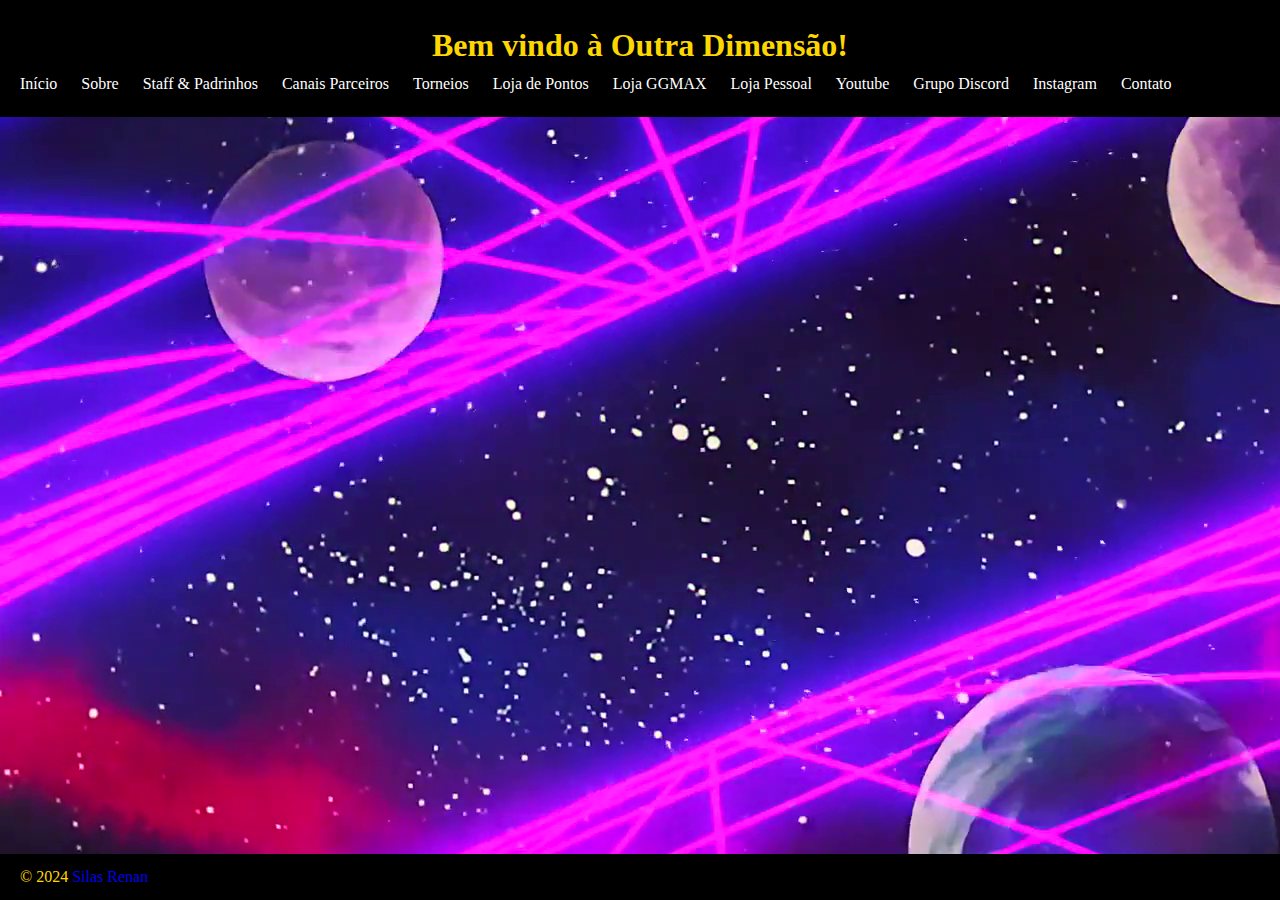
<file: index.html>
<!DOCTYPE html>
<html lang="pt-br">
<head>
    <meta charset="UTF-8">
    <meta name="viewport" content="width=device-width, initial-scale=1.0">
	<link rel="stylesheet" href="css/style.css">
	<style>
		body{
			background-image: url('images/outradimensao.png') !important;
		}
	</style>
    <title>Minha Página</title>
</head>
<body>
    <header>
        <h1 class="ctext">Bem vindo à Outra Dimensão!</h1>
        <nav>
            <ul>
                <li><a href="index.html">Início</a></li>
                <li><a href="sobre.html">Sobre</a></li>
				<li><a href="staff.html">Staff & Padrinhos</a></li>
				<li><a href="parceiros.html">Canais Parceiros</a></li>
				<li><a href="https://challonge.com/pt_BR/users/twitch_reileo/tournaments" target="_blank">Torneios</a></li>
				<li><a href="https://streamelements.com/reileo-7331/store" target="_blank">Loja de Pontos</a></li>
				<li><a href="https://ggmax.com.br/perfil/Omnitell" target="_blank">Loja GGMAX</a></li>
				<li><a href="loja.html">Loja Pessoal</a></li>
				<li><a href="https://youtube.com/reileo" target="_blank">Youtube</a></li>
				<li><a href="https://discord.gg/eQUrpRv" target="_blank">Grupo Discord</a></li>
				<li><a href="https://www.instagram.com/silasdigitalworks/" target="_blank">Instagram</a></li>
                <li><a href="contato.html">Contato</a></li>
            </ul>
        </nav>
    </header>
    <main>
        <h2></h2>
        <p></p>
    </main>

    <footer>
        <p>&copy; 2024 <a href="https://github.com/SilasRenan" target="_blank">Silas Renan</a></p>
    </footer>
</body>
</html>
</file>
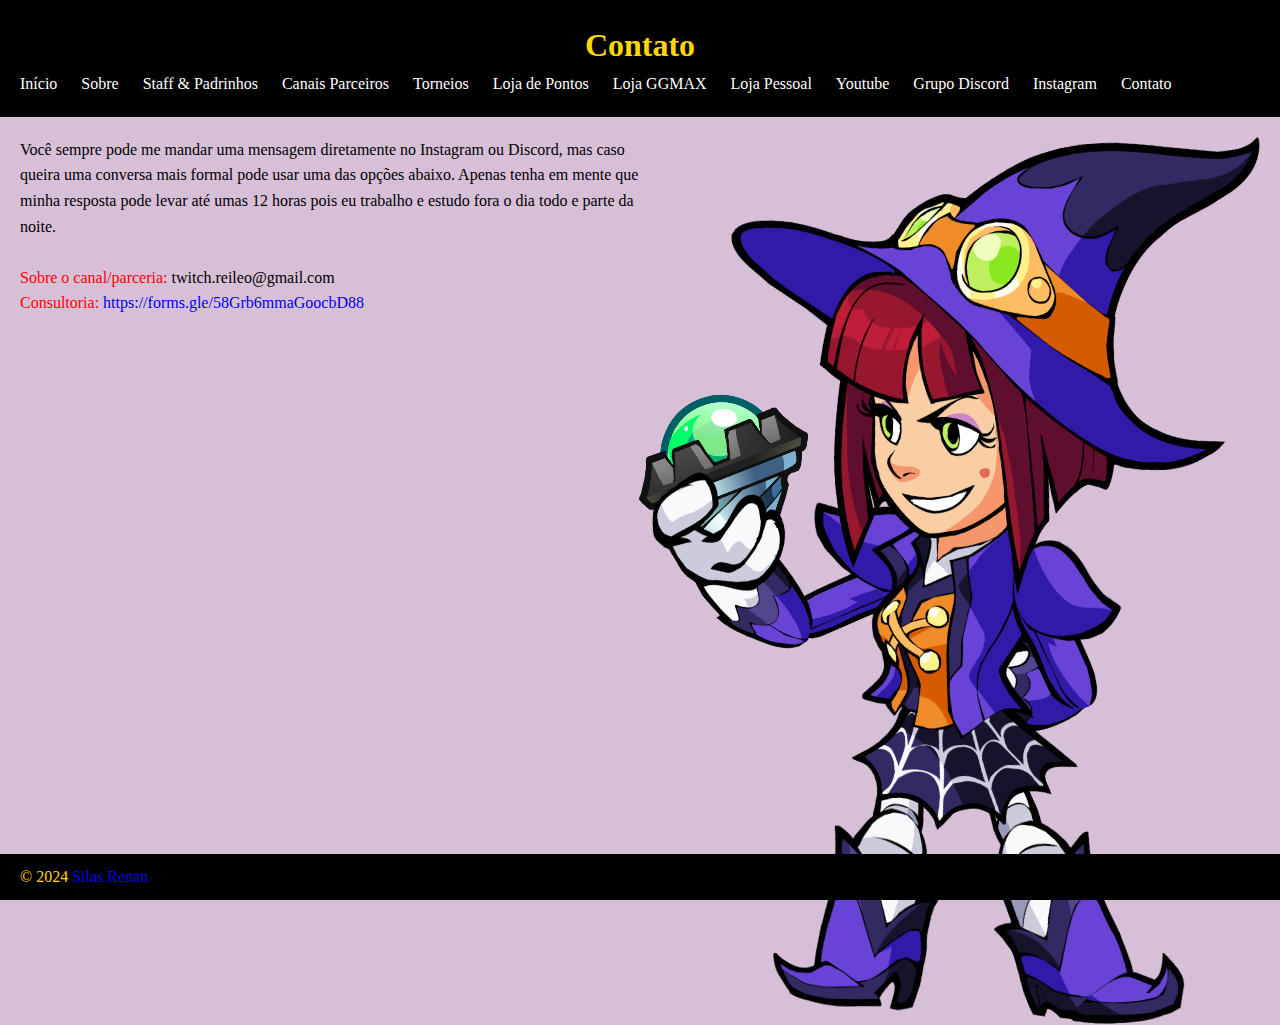
<file: contato.html>
<!DOCTYPE html>
<html lang="pt-br">
<head>
    <meta charset="UTF-8">
    <meta name="viewport" content="width=device-width, initial-scale=1.0">
	<link rel="stylesheet" href="css/style.css">
    <title>Minha Página</title>
</head>
<body>
    <header>
        <h1 class="ctext">Contato</h1>
        <nav>
            <ul>
                <li><a href="index.html">Início</a></li>
                <li><a href="sobre.html">Sobre</a></li>
				<li><a href="staff.html">Staff & Padrinhos</a></li>
				<li><a href="parceiros.html">Canais Parceiros</a></li>
				<li><a href="https://challonge.com/pt_BR/users/twitch_reileo/tournaments" target="_blank">Torneios</a></li>
				<li><a href="https://streamelements.com/reileo-7331/store" target="_blank">Loja de Pontos</a></li>
				<li><a href="https://ggmax.com.br/perfil/Omnitell" target="_blank">Loja GGMAX</a></li>
				<li><a href="loja.html">Loja Pessoal</a></li>
				<li><a href="https://youtube.com/reileo" target="_blank">Youtube</a></li>
				<li><a href="https://discord.gg/eQUrpRv" target="_blank">Grupo Discord</a></li>
				<li><a href="https://www.instagram.com/silasdigitalworks/" target="_blank">Instagram</a></li>
                <li><a href="contato.html">Contato</a></li>
            </ul>
        </nav>
    </header>
    <main>
        <h2></h2>
		<img src="images/w_scarlet3.png" alt="Bruxa Scarlet" class="img_fly_r">
        <p>
			Você sempre pode me mandar uma mensagem diretamente no Instagram ou Discord, mas caso queira uma conversa mais formal pode usar uma das opções abaixo.
		    Apenas tenha em mente que minha resposta pode levar até umas 12 horas pois eu trabalho e estudo fora o dia todo e parte da noite.
			<br>
			<br>
			<span class="mods_text">Sobre o canal/parceria:</span> twitch.reileo@gmail.com
			<br>
			<span class="mods_text">Consultoria:</span> <a href="https://forms.gle/58Grb6mmaGoocbD88" target="_blank">https://forms.gle/58Grb6mmaGoocbD88</a>
		</p>
    </main>

    <footer>
        <p>&copy; 2024 <a href="https://github.com/SilasRenan" target="_blank">Silas Renan</a></p>
    </footer>
</body>
</html>
</file>
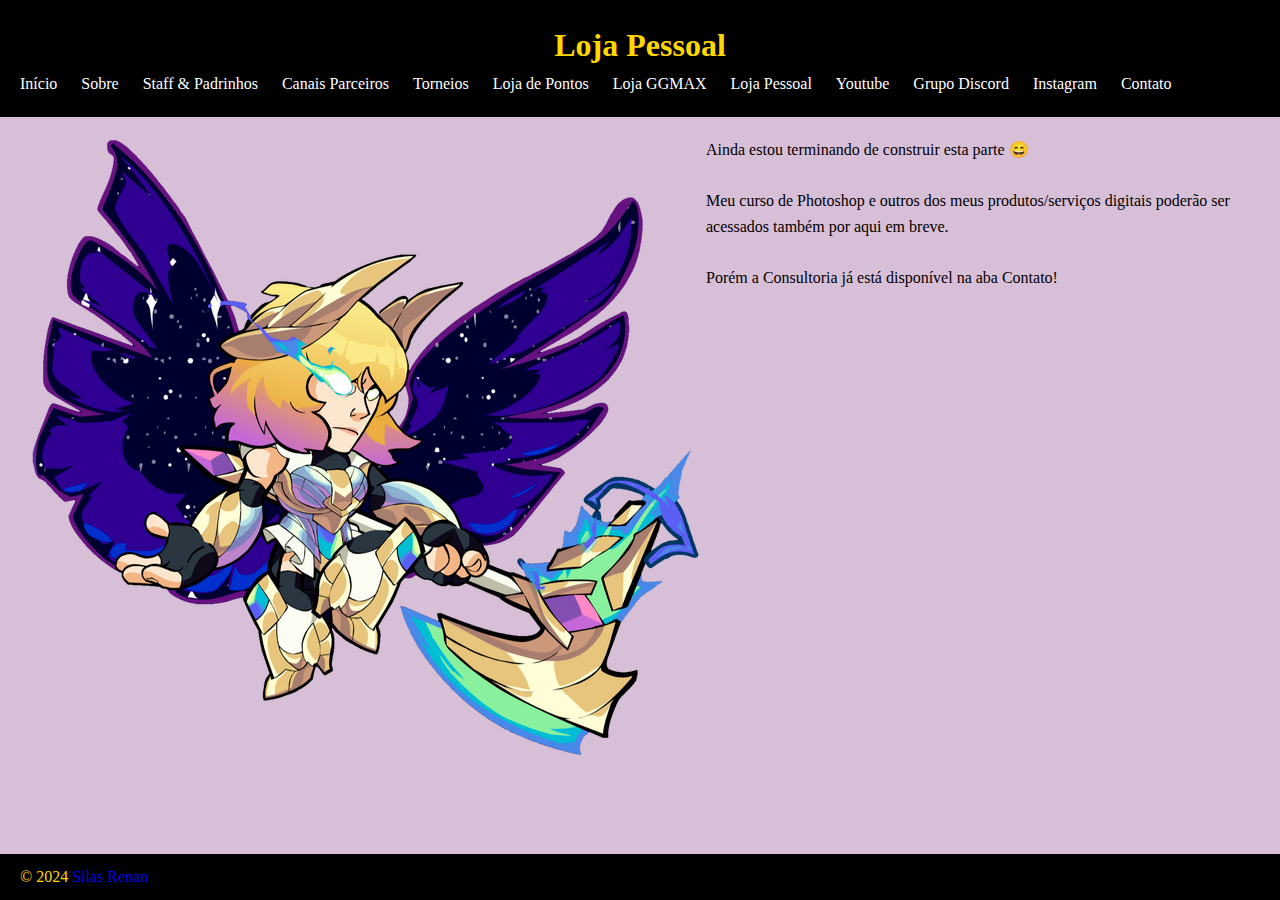
<file: loja.html>
<!DOCTYPE html>
<html lang="pt-br">
<head>
    <meta charset="UTF-8">
    <meta name="viewport" content="width=device-width, initial-scale=1.0">
	<link rel="stylesheet" href="css/style.css">
    <title>Minha Página</title>
</head>
<body>
    <header>
        <h1 class="ctext">Loja Pessoal</h1>
        <nav>
            <ul>
                <li><a href="index.html">Início</a></li>
                <li><a href="sobre.html">Sobre</a></li>
				<li><a href="staff.html">Staff & Padrinhos</a></li>
				<li><a href="parceiros.html">Canais Parceiros</a></li>
				<li><a href="https://challonge.com/pt_BR/users/twitch_reileo/tournaments" target="_blank">Torneios</a></li>
				<li><a href="https://streamelements.com/reileo-7331/store" target="_blank">Loja de Pontos</a></li>
				<li><a href="https://ggmax.com.br/perfil/Omnitell" target="_blank">Loja GGMAX</a></li>
				<li><a href="loja.html">Loja Pessoal</a></li>
				<li><a href="https://youtube.com/reileo" target="_blank">Youtube</a></li>
				<li><a href="https://discord.gg/eQUrpRv" target="_blank">Grupo Discord</a></li>
				<li><a href="https://www.instagram.com/silasdigitalworks/" target="_blank">Instagram</a></li>
                <li><a href="contato.html">Contato</a></li>
            </ul>
        </nav>
    </header>
    <main>
        <h2></h2>
		<img src="images/a_brynn.png" alt="Aurora Brynn" class="img_fly">
        <p>
			Ainda estou terminando de construir esta parte 😄
			<br>
			<br>
			Meu curso de Photoshop e outros dos meus produtos/serviços digitais poderão ser acessados também por aqui em breve.
			<br>
			<br>
			Porém a Consultoria já está disponível na aba Contato!
		</p>
    </main>

    <footer>
        <p>&copy; 2024 <a href="https://github.com/SilasRenan" target="_blank">Silas Renan</a></p>
    </footer>
</body>
</html>
</file>
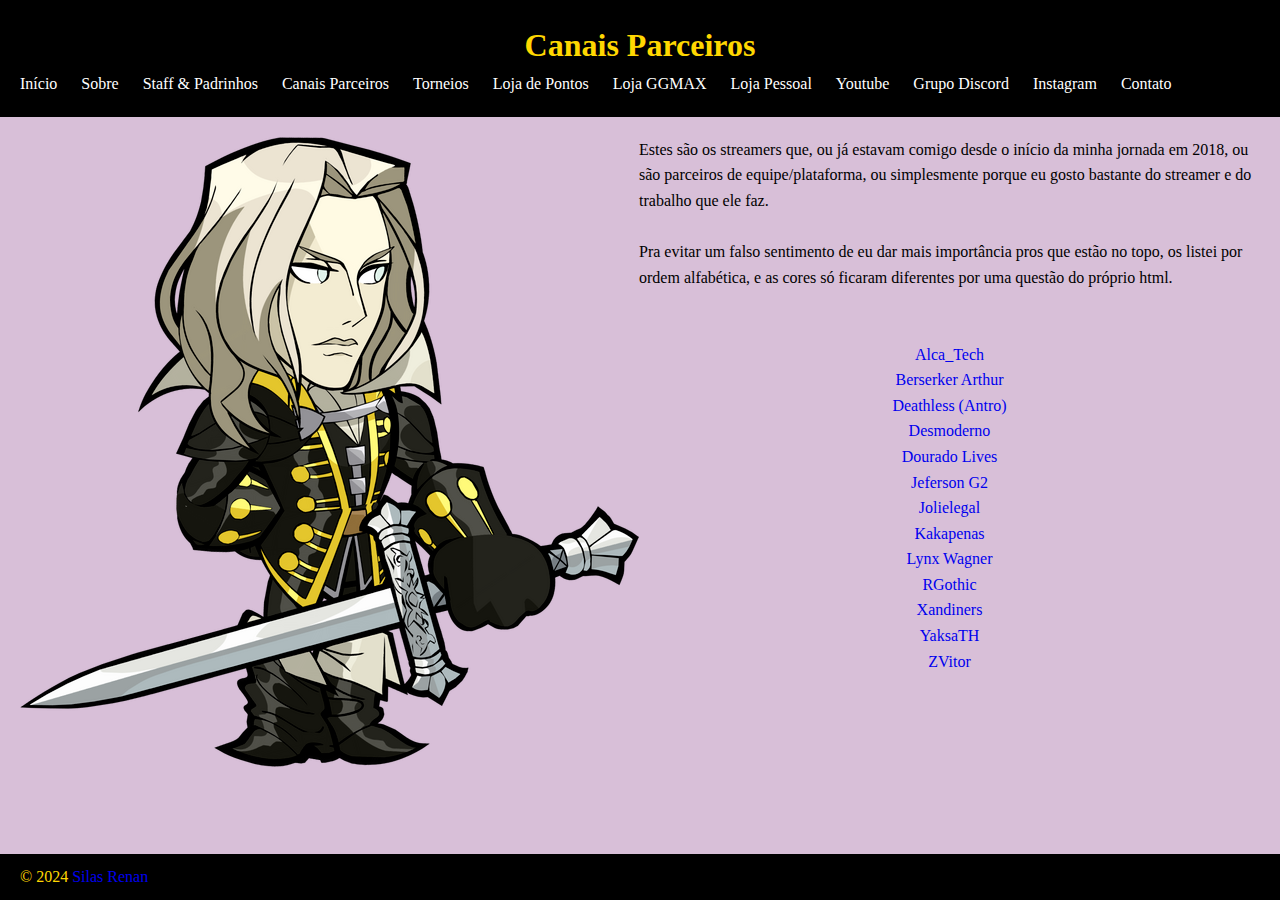
<file: parceiros.html>
<!DOCTYPE html>
<html lang="pt-br">
<head>
    <meta charset="UTF-8">
    <meta name="viewport" content="width=device-width, initial-scale=1.0">
	<link rel="stylesheet" href="css/style.css">
    <title>Minha Página</title>
</head>
<body>
    <header>
        <h1 class="ctext">Canais Parceiros</h1>
        <nav>
            <ul>
                <li><a href="index.html">Início</a></li>
                <li><a href="sobre.html">Sobre</a></li>
				<li><a href="staff.html">Staff & Padrinhos</a></li>
				<li><a href="parceiros.html">Canais Parceiros</a></li>
				<li><a href="https://challonge.com/pt_BR/users/twitch_reileo/tournaments" target="_blank">Torneios</a></li>
				<li><a href="https://streamelements.com/reileo-7331/store" target="_blank">Loja de Pontos</a></li>
				<li><a href="https://ggmax.com.br/perfil/Omnitell" target="_blank">Loja GGMAX</a></li>
				<li><a href="loja.html">Loja Pessoal</a></li>
				<li><a href="https://youtube.com/reileo" target="_blank">Youtube</a></li>
				<li><a href="https://discord.gg/eQUrpRv" target="_blank">Grupo Discord</a></li>
				<li><a href="https://www.instagram.com/silasdigitalworks/" target="_blank">Instagram</a></li>
                <li><a href="contato.html">Contato</a></li>
            </ul>
        </nav>
    </header>
    <main>
        <h2></h2>
		<img src="images/alucard.png" alt="Alucard" class="img_fly">
        <p>
			Estes são os streamers que, ou já estavam comigo desde o início da minha jornada em 2018, ou são parceiros de equipe/plataforma, ou simplesmente porque
			eu gosto bastante do streamer e do trabalho que ele faz.
			<br>
			<br>
			Pra evitar um falso sentimento de eu dar mais importância pros que estão no topo, os listei por ordem alfabética, 
			e as cores só ficaram diferentes por uma questão do próprio html.
		</p>
		<br>
		<br>
		<p class="ctext">
			<a href="https://www.twitch.tv/alca_tech" target="_blank">Alca_Tech</a>
			<br>
			<a href="https://www.twitch.tv/berserker_arthur" target="_blank">Berserker Arthur</a>
			<br>
			<a href="https://www.twitch.tv/deathless1_" target="_blank">Deathless (Antro)</a>
			<br>
			<a href="https://www.twitch.tv/desmoderno" target="_blank">Desmoderno</a>
			<br>
			<a href="https://www.twitch.tv/dourado_lives" target="_blank">Dourado Lives</a>
			<br>
			<a href="https://www.twitch.tv/jefersong2" target="_blank">Jeferson G2</a>
			<br>
			<a href="https://www.twitch.tv/jolielegal" target="_blank">Jolielegal</a>
			<br>
			<a href="https://www.twitch.tv/kakapenas" target="_blank">Kakapenas</a>
			<br>
			<a href="https://www.twitch.tv/lynxwagner" target="_blank">Lynx Wagner</a>
			<br>
			<a href="https://www.youtube.com/@RgothicOficial" target="_blank">RGothic</a>
			<br>
			<a href="https://www.twitch.tv/xandiners" target="_blank">Xandiners</a>
			<br>
			<a href="https://www.twitch.tv/yaksath" target="_blank">YaksaTH</a>
			<br>
			<a href="https://www.twitch.tv/zvitor" target="_blank">ZVitor</a>
			<br>
		</p>
    </main>

    <footer>
        <p>&copy; 2024 <a href="https://github.com/SilasRenan" target="_blank">Silas Renan</a></p>
    </footer>
</body>
</html>
</file>
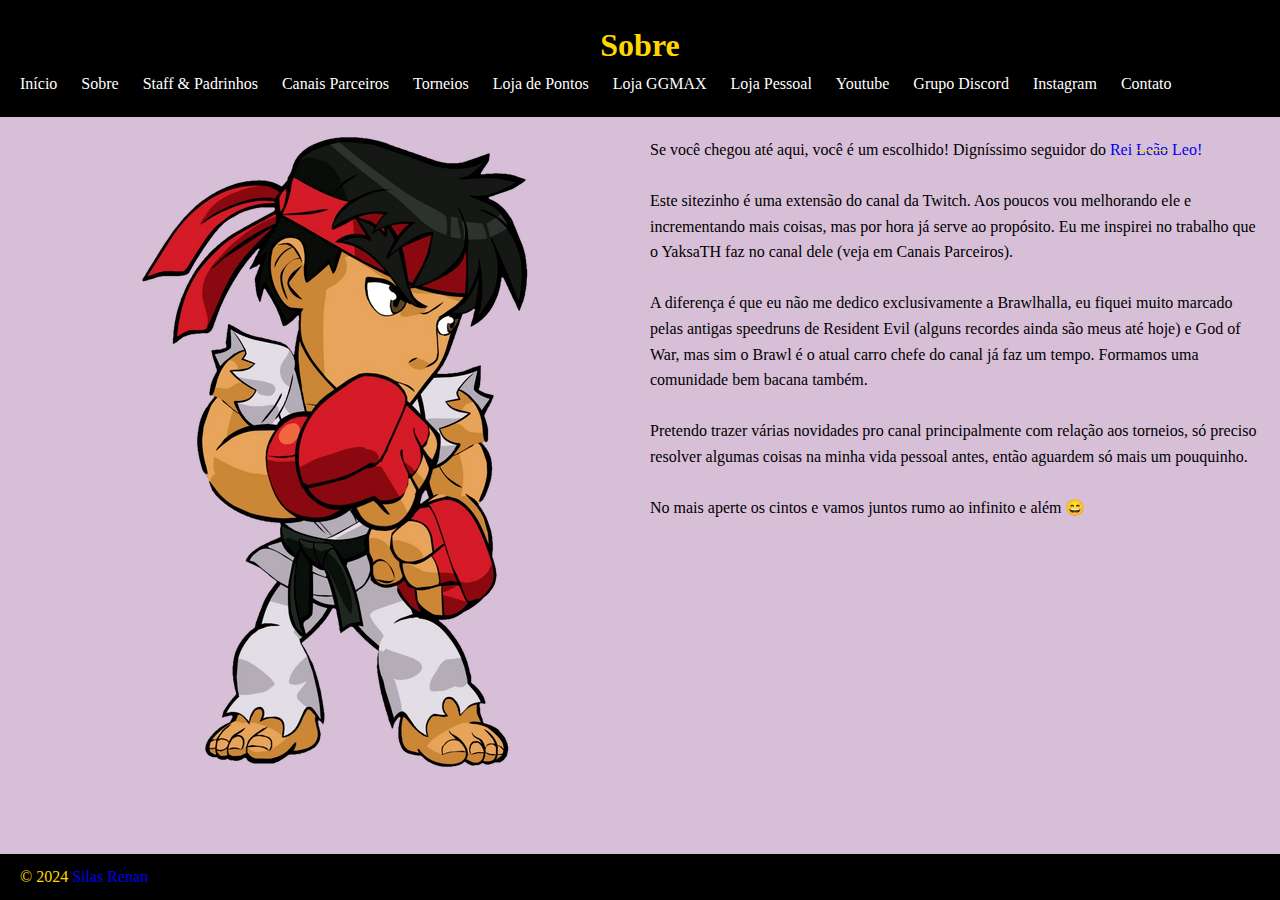
<file: sobre.html>
<!DOCTYPE html>
<html lang="pt-br">
<head>
    <meta charset="UTF-8">
    <meta name="viewport" content="width=device-width, initial-scale=1.0">
	<link rel="stylesheet" href="css/style.css">
    <title>Minha Página</title>
</head>
<body>
    <header>
        <h1 class="ctext">Sobre</h1>
        <nav>
            <ul>
                <li><a href="index.html">Início</a></li>
                <li><a href="sobre.html">Sobre</a></li>
				<li><a href="staff.html">Staff & Padrinhos</a></li>
				<li><a href="parceiros.html">Canais Parceiros</a></li>
				<li><a href="https://challonge.com/pt_BR/users/twitch_reileo/tournaments" target="_blank">Torneios</a></li>
				<li><a href="https://streamelements.com/reileo-7331/store" target="_blank">Loja de Pontos</a></li>
				<li><a href="https://ggmax.com.br/perfil/Omnitell" target="_blank">Loja GGMAX</a></li>
				<li><a href="loja.html">Loja Pessoal</a></li>
				<li><a href="https://youtube.com/reileo" target="_blank">Youtube</a></li>
				<li><a href="https://discord.gg/eQUrpRv" target="_blank">Grupo Discord</a></li>
				<li><a href="https://www.instagram.com/silasdigitalworks/" target="_blank">Instagram</a></li>
                <li><a href="contato.html">Contato</a></li>
            </ul>
        </nav>
    </header>
    <main>
        <h2></h2>
		<img src="images/ryu.png" alt="Ryu" class="img_fly">
        <p>
			Se você chegou até aqui, você é um escolhido! Digníssimo seguidor do <a href="https://twitch.tv/reileo" target="_blank">Rei <span class="riscado">Leão</span> Leo!</a>
			<br>
			<br>
			Este sitezinho é uma extensão do canal da Twitch. Aos poucos vou melhorando ele e incrementando mais coisas, mas por hora já serve ao propósito.
			Eu me inspirei no trabalho que o YaksaTH faz no canal dele (veja em Canais Parceiros).
			<br>
			<br>
			A diferença é que eu não me dedico exclusivamente a Brawlhalla, eu fiquei muito marcado pelas antigas speedruns de Resident Evil (alguns
			recordes ainda são meus até hoje) e God of War, mas sim o Brawl é o atual carro chefe do canal já faz um tempo. Formamos uma comunidade 
			bem bacana também.
			<br>
			<br>
			Pretendo trazer várias novidades pro canal principalmente com relação aos torneios, só preciso resolver algumas coisas na minha vida
			pessoal antes, então aguardem só mais um pouquinho.
			<br>
			<br>
			No mais aperte os cintos e vamos juntos rumo ao infinito e além 😄
		</p>
    </main>

    <footer>
        <p>&copy; 2024 <a href="https://github.com/SilasRenan" target="_blank">Silas Renan</a></p>
    </footer>
</body>
</html>
</file>
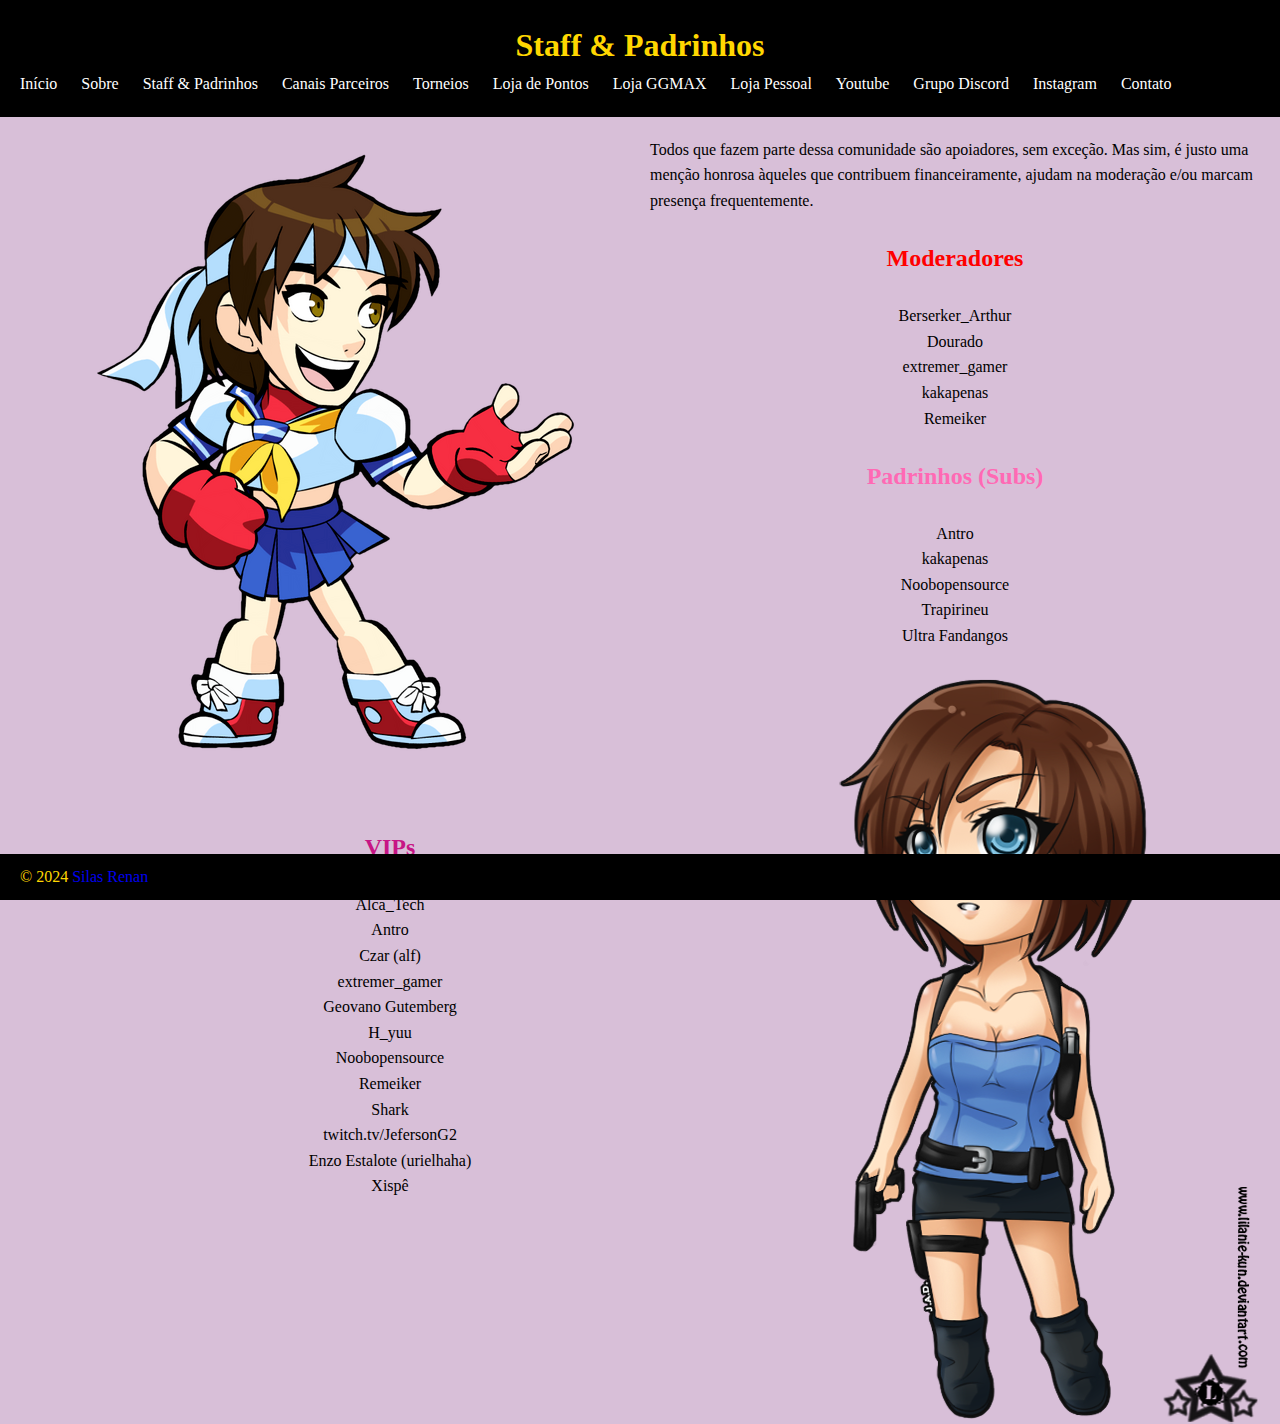
<file: staff.html>
<!DOCTYPE html>
<html lang="pt-br">
<head>
    <meta charset="UTF-8">
    <meta name="viewport" content="width=device-width, initial-scale=1.0">
	<link rel="stylesheet" href="css/style.css">
    <title>Minha Página</title>
</head>
<body>
    <header>
        <h1 class="ctext">Staff & Padrinhos</h1>
        <nav>
            <ul>
                <li><a href="index.html">Início</a></li>
                <li><a href="sobre.html">Sobre</a></li>
				<li><a href="staff.html">Staff & Padrinhos</a></li>
				<li><a href="parceiros.html">Canais Parceiros</a></li>
				<li><a href="https://challonge.com/pt_BR/users/twitch_reileo/tournaments" target="_blank">Torneios</a></li>
				<li><a href="https://streamelements.com/reileo-7331/store" target="_blank">Loja de Pontos</a></li>
				<li><a href="https://ggmax.com.br/perfil/Omnitell" target="_blank">Loja GGMAX</a></li>
				<li><a href="loja.html">Loja Pessoal</a></li>
				<li><a href="https://youtube.com/reileo" target="_blank">Youtube</a></li>
				<li><a href="https://discord.gg/eQUrpRv" target="_blank">Grupo Discord</a></li>
				<li><a href="https://www.instagram.com/silasdigitalworks/" target="_blank">Instagram</a></li>
                <li><a href="contato.html">Contato</a></li>
            </ul>
        </nav>
    </header>
    <main>
        <h2></h2>
		<img src="images/sakura.png" alt="Sakura" class="img_fly">
        <p>
			Todos que fazem parte dessa comunidade são apoiadores, sem exceção. Mas sim, é justo uma menção honrosa àqueles que contribuem financeiramente, 
			ajudam na moderação e/ou marcam presença frequentemente.
			<br>
			<br>
			<h2 class="ctext mods_text">Moderadores</h2>
			<br>
			<div class="ctext">Berserker_Arthur
			<br>
			Dourado
			<br>
			extremer_gamer
			<br>
			kakapenas
			<br>
			Remeiker</div>
			<br>
			<h2 class="ctext subs_text">Padrinhos (Subs)</h2>
			<br>
			<div class="ctext">Antro
			<br>
			kakapenas
			<br>
			Noobopensource
			<br>
			Trapirineu
			<br>
			Ultra Fandangos</div>
			<br>
			<img src="images/jill.png" alt="Jill Valentine" class="img_fly_r">
			<br>
			<br>
			<br>
			<br>
			<br>
			<br>
			<h2 class="ctext vips_text">VIPs</h2>
			<br>
			<div class="ctext">Alca_Tech
			<br>
			Antro
			<br>
			Czar (alf)
			<br>
			extremer_gamer
			<br>
			Geovano Gutemberg
			<br>
			H_yuu
			<br>
			Noobopensource
			<br>
			Remeiker
			<br>
			Shark
			<br>
			twitch.tv/JefersonG2
			<br>
			Enzo Estalote (urielhaha)
			<br>
			Xispê</div>
			<br>
		</p>
    </main>

    <footer>
        <p>&copy; 2024 <a href="https://github.com/SilasRenan" target="_blank">Silas Renan</a></p>
    </footer>
</body>
</html>
</file>
<file: css/style.css>
/* Reset CSS básico para remover margens e preenchimentos padrão */
* {
    margin: 0;
    padding: 0;
    box-sizing: border-box;
}

/* Estilo para o corpo da página */
body {
    font-family: Comic Sans MS;
    line-height: 1.6;
    background-color: #D8BFD8;
    color: #000000;
}

/* Estilo para o cabeçalho */
header {
    background-color: #000000;
    color: #FFD700;
    padding: 20px;
}

header h1 {
    margin: 0;
}

/* Estilo para a barra de navegação */
nav ul {
    list-style-type: none;
    margin: 0;
    padding: 0;
}

nav ul li {
    display: inline;
    margin-right: 20px;
}

nav ul li a {
    color: #fff;
    text-decoration: none;
}

nav ul li a:hover {
    text-decoration: underline;
}

/* Estilo para o corpo principal */
main {
    padding: 20px;
}

/* Estilo para o rodapé */
footer {
    background-color: #000000;
    color: #FFD700;
    padding: 10px 20px;
    position: fixed;
    bottom: 0;
    width: 100%;
}

a {
	text-decoration: none;
}

/* Classes */

.ctext{
	text-align: center;
}

.riscado{
	text-decoration: line-through;
	text-decoration-color: gold;
}

.img_fly{
	float: left;
}

.img_fly_r{
	float: right;
}

.mods_text{
	color: #ff0000;
}

.subs_text{
	color: #ff69b4;
}

.vips_text{
	color: #C71585;
}
</file>
